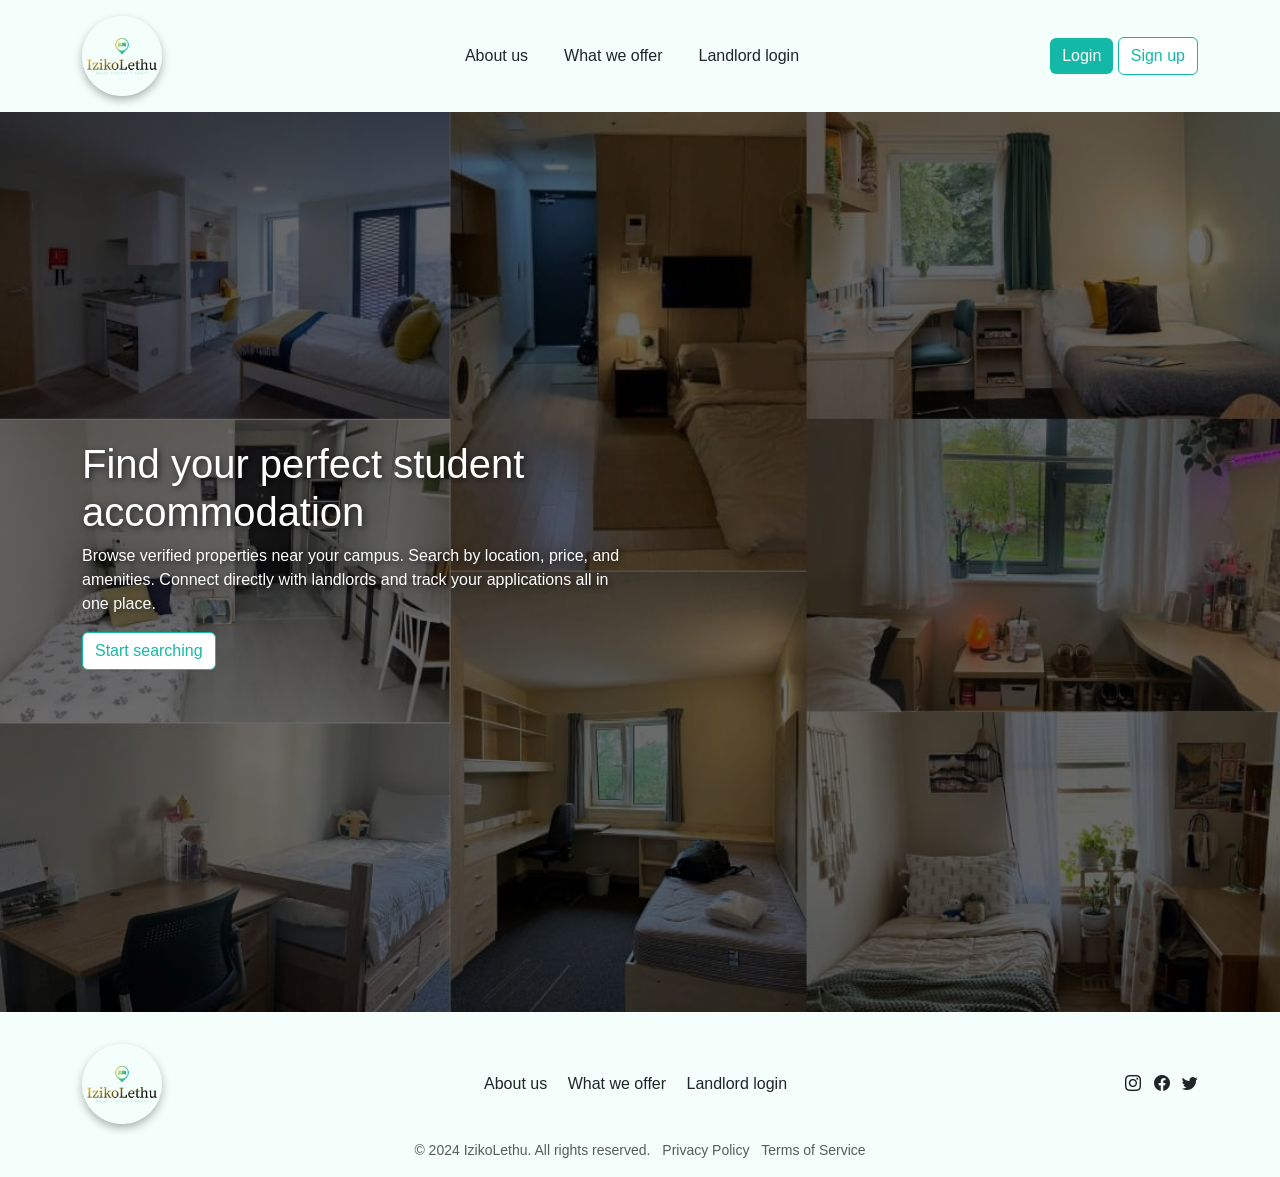
<file: index.html>
<!DOCTYPE html>
<html lang="en">
<head>
    <meta charset="UTF-8">
    <meta name="viewport" content="width=device-width, initial-scale=1.0">
    <title>Home - Student Accommodation</title>
    <link href="https://cdn.jsdelivr.net/npm/bootstrap@5.3.0/dist/css/bootstrap.min.css" rel="stylesheet">
    <link rel="stylesheet" href="https://cdn.jsdelivr.net/npm/bootstrap-icons@1.11.0/font/bootstrap-icons.css">
    <link rel="stylesheet" href="styles.css">
</head>
<body>
    <header class="text-center py-3" id="header">
        <div class="container d-flex justify-content-between align-items-center">
            <div class="fw-bold fs-4">
                <a href="index.html"><img src="images/default.png" class="logo"></a>
            </div>
            <div class="d-flex justify-content-between align-items-center">
                <div class="nav-links position-absolute start-50 translate-middle-x">
                    <a href="AboutUs.html" class="me-3 text-decoration-none text-dark">About us</a>
                    <a href="WhatWeOffer.html" class="me-3 text-decoration-none text-dark">What we offer</a>
                    <a href="Landlord.html" class="me-3 text-decoration-none text-dark">Landlord login</a>
                </div>
                <div>
                    <a href="StudentLogin.php" class="btn btn-primary-custom">Login</a>
                    <a href="StudentSignup.php" class="btn btn-ghost">Sign up</a>
                </div>
            </div>
        </div>
    </header>

    <section class="hero-section">
        <div class="container">
            <div class="row align-items-center">
                <div class="col-lg-6">
                    <h1 class="hero-title">Find your perfect student accommodation</h1>
                    <p class="hero-text">Browse verified properties near your campus. Search by location, price, and amenities. Connect directly with landlords and track your applications all in one place.</p>
                    <a href="StudentSignup.php" class="btn btn-ghost">Start searching</a>
                </div>
            </div>
        </div>
    </section>

    <footer class="py-3 mt-3">
        <div class="container">
            <div class="d-flex justify-content-between align-items-center mb-3">
                <div class="fw-bold fs-4">
                    <a><img src="images/default.png" class="logo"></a>
                </div>
                <div>
                    <a href="AboutUs.html" class="me-3 text-decoration-none text-dark">About us</a>
                    <a href="WhatWeOffer.html" class="me-3 text-decoration-none text-dark">What we offer</a>
                    <a href="Landlord.html" class="me-3 text-decoration-none text-dark">Landlord login</a>
                </div>
                <div>
                    <a href="#" class="me-2 text-dark"><i class="bi bi-instagram"></i></a>
                    <a href="#" class="me-2 text-dark"><i class="bi bi-facebook"></i></a>
                    <a href="#" class="text-dark"><i class="bi bi-twitter"></i></a>
                </div>
            </div>
            <div class="text-center small text-muted">
                <p class="mb-0">&copy; 2024 IzikoLethu. All rights reserved.
                    <a href="#" class="ms-2 text-decoration-none text-muted">Privacy Policy</a>
                    <a href="#" class="ms-2 text-decoration-none text-muted">Terms of Service</a>
                </p>
            </div>
        </div>
    </footer>
</body>
</html>
</file>
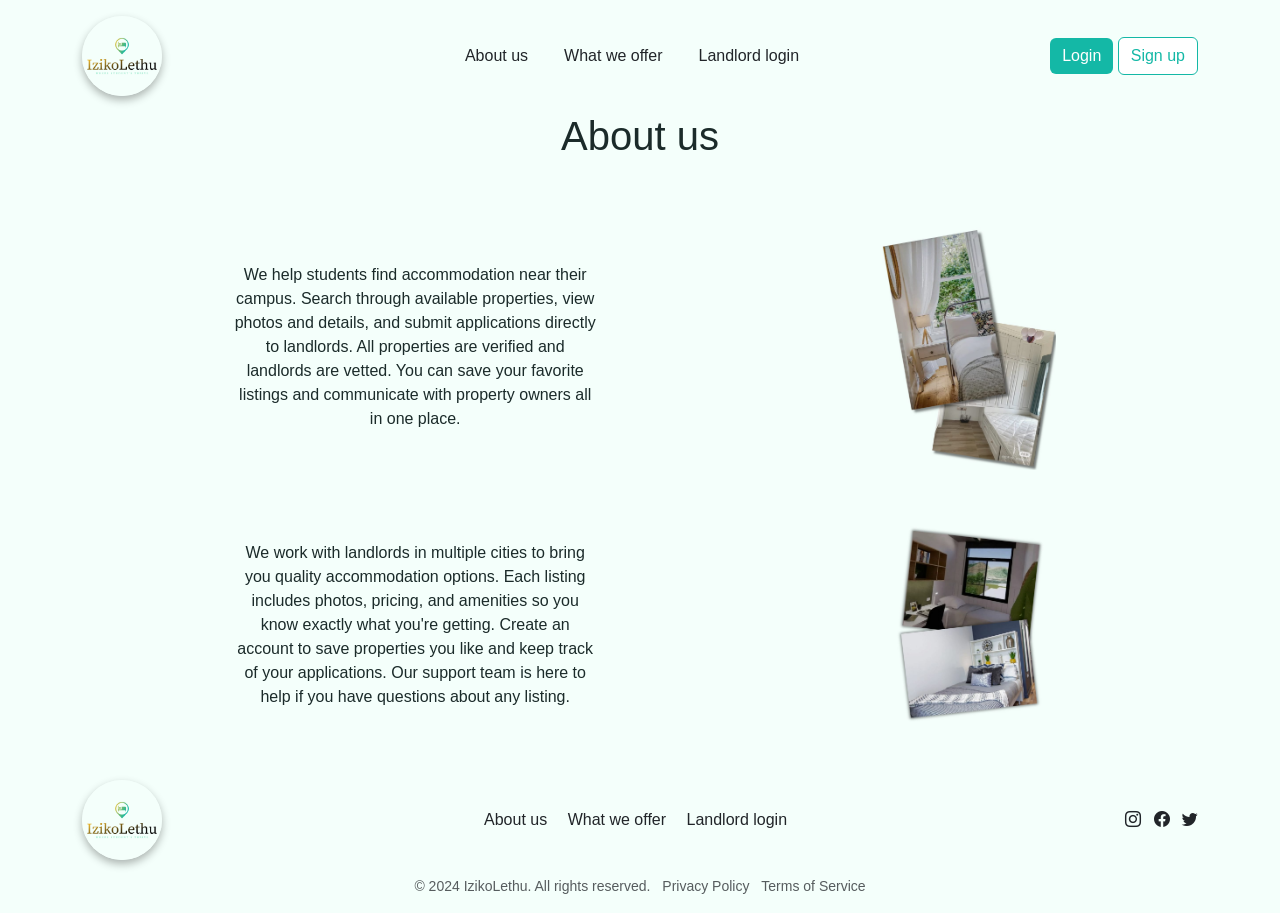
<file: AboutUs.html>
<!DOCTYPE html>
<html lang="en">
<head>
    <meta charset="UTF-8">
    <meta name="viewport" content="width=device-width, initial-scale=1.0">
    <title>About Us - Student Accommodation</title>
    <link href="https://cdn.jsdelivr.net/npm/bootstrap@5.3.0/dist/css/bootstrap.min.css" rel="stylesheet">
    <link rel="stylesheet" href="https://cdn.jsdelivr.net/npm/bootstrap-icons@1.11.0/font/bootstrap-icons.css">
    <link rel="stylesheet" href="styles.css">
</head>
<body>
    <header class="text-center py-3" id="header">
        <div class="container d-flex justify-content-between align-items-center">
            <div class="fw-bold fs-4">
                <a href="index.html"><img src="images/default.png" class="logo"></a>
            </div>
            <div class="d-flex justify-content-between align-items-center">
                <div class="nav-links position-absolute start-50 translate-middle-x">
                    <a href="AboutUs.html" class="me-3 text-decoration-none text-dark">About us</a>
                    <a href="WhatWeOffer.html" class="me-3 text-decoration-none text-dark">What we offer</a>
                    <a href="Landlord.html" class="me-3 text-decoration-none text-dark">Landlord login</a>
                </div>
                <div>
                    <a href="StudentLogin.php" class="btn btn-primary-custom">Login</a>
                    <a href="StudentSignup.php" class="btn btn-ghost">Sign up</a>
                </div>
            </div>
        </div>
    </header>

    <section class="content">
        <div class="container">
            <h1 class="hero-title text-center mb-4">About us</h1>
            <div class="about-grid">
                <div class="col-md-7">
                    <div class="feature-item text-center">
                        <p>We help students find accommodation near their campus. Search through available properties, view photos and details, and submit applications directly to landlords.
                        All properties are verified and landlords are vetted. You can save your favorite listings and communicate with property owners all in one place.</p>
                    </div>
                </div>

                <div class="col-md-5">
                    <div class="feature-item d-flex align-items-center justify-content-center">
                        <div class="about-image">
                            <img src="images/Image1.jpeg" alt="House Image">
                        </div>
                    </div>
                </div>

                <div class="col-md-7">
                    <div class="feature-item text-center">
                        <p>We work with landlords in multiple cities to bring you quality accommodation options. Each listing includes photos, pricing, and amenities so you know exactly what you're getting.
                        Create an account to save properties you like and keep track of your applications. Our support team is here to help if you have questions about any listing.</p>
                    </div>
                </div>

                <div class="col-md-5">
                    <div class="feature-item d-flex align-items-center justify-content-center">
                        <div class="about-image">
                            <img src="images/Image2.jpeg" alt="Search Image">
                        </div>
                    </div>
                </div>
            </div>
        </div>
    </section>

   <footer class="py-3 mt-3">
        <div class="container">
            <div class="d-flex justify-content-between align-items-center mb-3">
                <div class="fw-bold fs-4">
                    <a><img src="images/default.png" class="logo"></a>
                </div>
                <div>
                    <a href="AboutUs.html" class="me-3 text-decoration-none text-dark">About us</a>
                    <a href="WhatWeOffer.html" class="me-3 text-decoration-none text-dark">What we offer</a>
                    <a href="Landlord.html" class="me-3 text-decoration-none text-dark">Landlord login</a>
                </div>
                <div>
                    <a href="#" class="me-2 text-dark"><i class="bi bi-instagram"></i></a>
                    <a href="#" class="me-2 text-dark"><i class="bi bi-facebook"></i></a>
                    <a href="#" class="text-dark"><i class="bi bi-twitter"></i></a>
                </div>
            </div>
            <div class="text-center small text-muted">
                <p class="mb-0">&copy; 2024 IzikoLethu. All rights reserved.
                    <a href="#" class="ms-2 text-decoration-none text-muted">Privacy Policy</a>
                    <a href="#" class="ms-2 text-decoration-none text-muted">Terms of Service</a>
                </p>
            </div>
        </div>
    </footer>
</body>
</html>
</file>
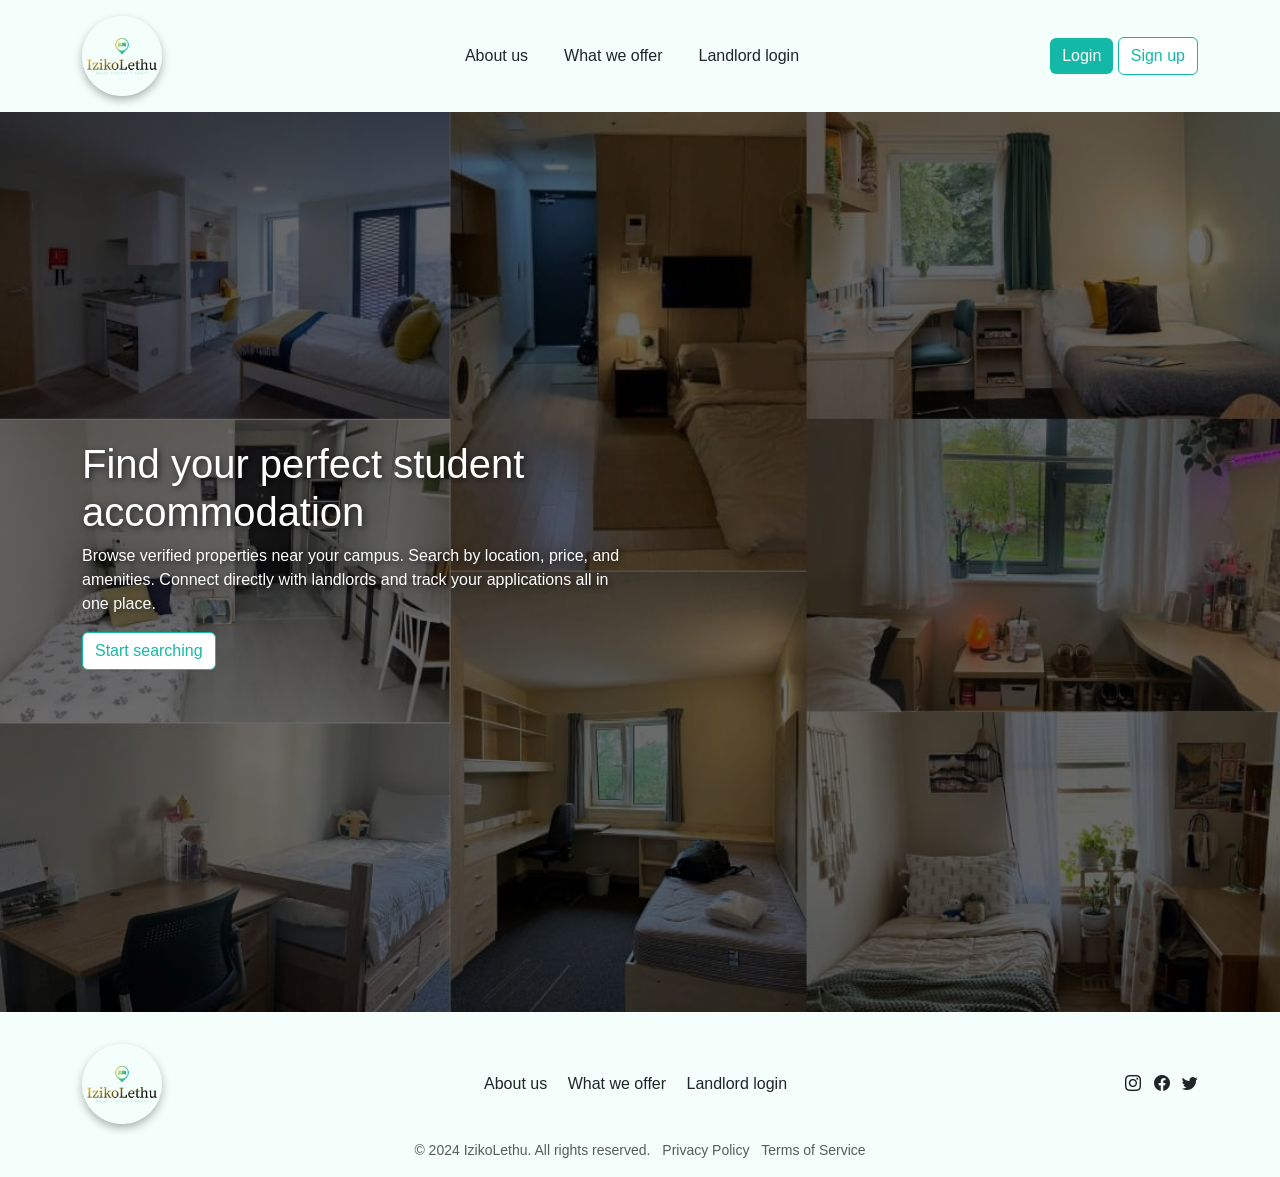
<file: HomePage.html>
<!DOCTYPE html>
<html lang="en">
<head>
    <meta charset="UTF-8">
    <meta name="viewport" content="width=device-width, initial-scale=1.0">
    <title>Home - Student Accommodation</title>
    <link href="https://cdn.jsdelivr.net/npm/bootstrap@5.3.0/dist/css/bootstrap.min.css" rel="stylesheet">
    <link rel="stylesheet" href="https://cdn.jsdelivr.net/npm/bootstrap-icons@1.11.0/font/bootstrap-icons.css">
    <link rel="stylesheet" href="styles.css">
</head>
<body>
    <header class="text-center py-3" id="header">
        <div class="container d-flex justify-content-between align-items-center">
            <div class="fw-bold fs-4">
                <a href="HomePage.html"><img src="images/default.png" class="logo"></a>
            </div>
            <div class="d-flex justify-content-between align-items-center">
                <div class="nav-links position-absolute start-50 translate-middle-x">
                    <a href="AboutUs.html" class="me-3 text-decoration-none text-dark">About us</a>
                    <a href="WhatWeOffer.html" class="me-3 text-decoration-none text-dark">What we offer</a>
                    <a href="Landlord.html" class="me-3 text-decoration-none text-dark">Landlord login</a>
                </div>
                <div>
                    <a href="StudentLogin.php" class="btn btn-primary-custom">Login</a>
                    <a href="StudentSignup.php" class="btn btn-ghost">Sign up</a>
                </div>
            </div>
        </div>
    </header>

    <section class="hero-section">
        <div class="container">
            <div class="row align-items-center">
                <div class="col-lg-6">
                    <h1 class="hero-title">Find your perfect student accommodation</h1>
                    <p class="hero-text">Browse verified properties near your campus. Search by location, price, and amenities. Connect directly with landlords and track your applications all in one place.</p>
                    <a href="StudentSignup.php" class="btn btn-ghost">Start searching</a>
                </div>
            </div>
        </div>
    </section>

    <footer class="py-3 mt-3">
        <div class="container">
            <div class="d-flex justify-content-between align-items-center mb-3">
                <div class="fw-bold fs-4">
                    <a><img src="images/default.png" class="logo"></a>
                </div>
                <div>
                    <a href="AboutUs.html" class="me-3 text-decoration-none text-dark">About us</a>
                    <a href="WhatWeOffer.html" class="me-3 text-decoration-none text-dark">What we offer</a>
                    <a href="Landlord.html" class="me-3 text-decoration-none text-dark">Landlord login</a>
                </div>
                <div>
                    <a href="#" class="me-2 text-dark"><i class="bi bi-instagram"></i></a>
                    <a href="#" class="me-2 text-dark"><i class="bi bi-facebook"></i></a>
                    <a href="#" class="text-dark"><i class="bi bi-twitter"></i></a>
                </div>
            </div>
            <div class="text-center small text-muted">
                <p class="mb-0">&copy; 2024 IzikoLethu. All rights reserved.
                    <a href="#" class="ms-2 text-decoration-none text-muted">Privacy Policy</a>
                    <a href="#" class="ms-2 text-decoration-none text-muted">Terms of Service</a>
                </p>
            </div>
        </div>
    </footer>
</body>
</html>
</file>
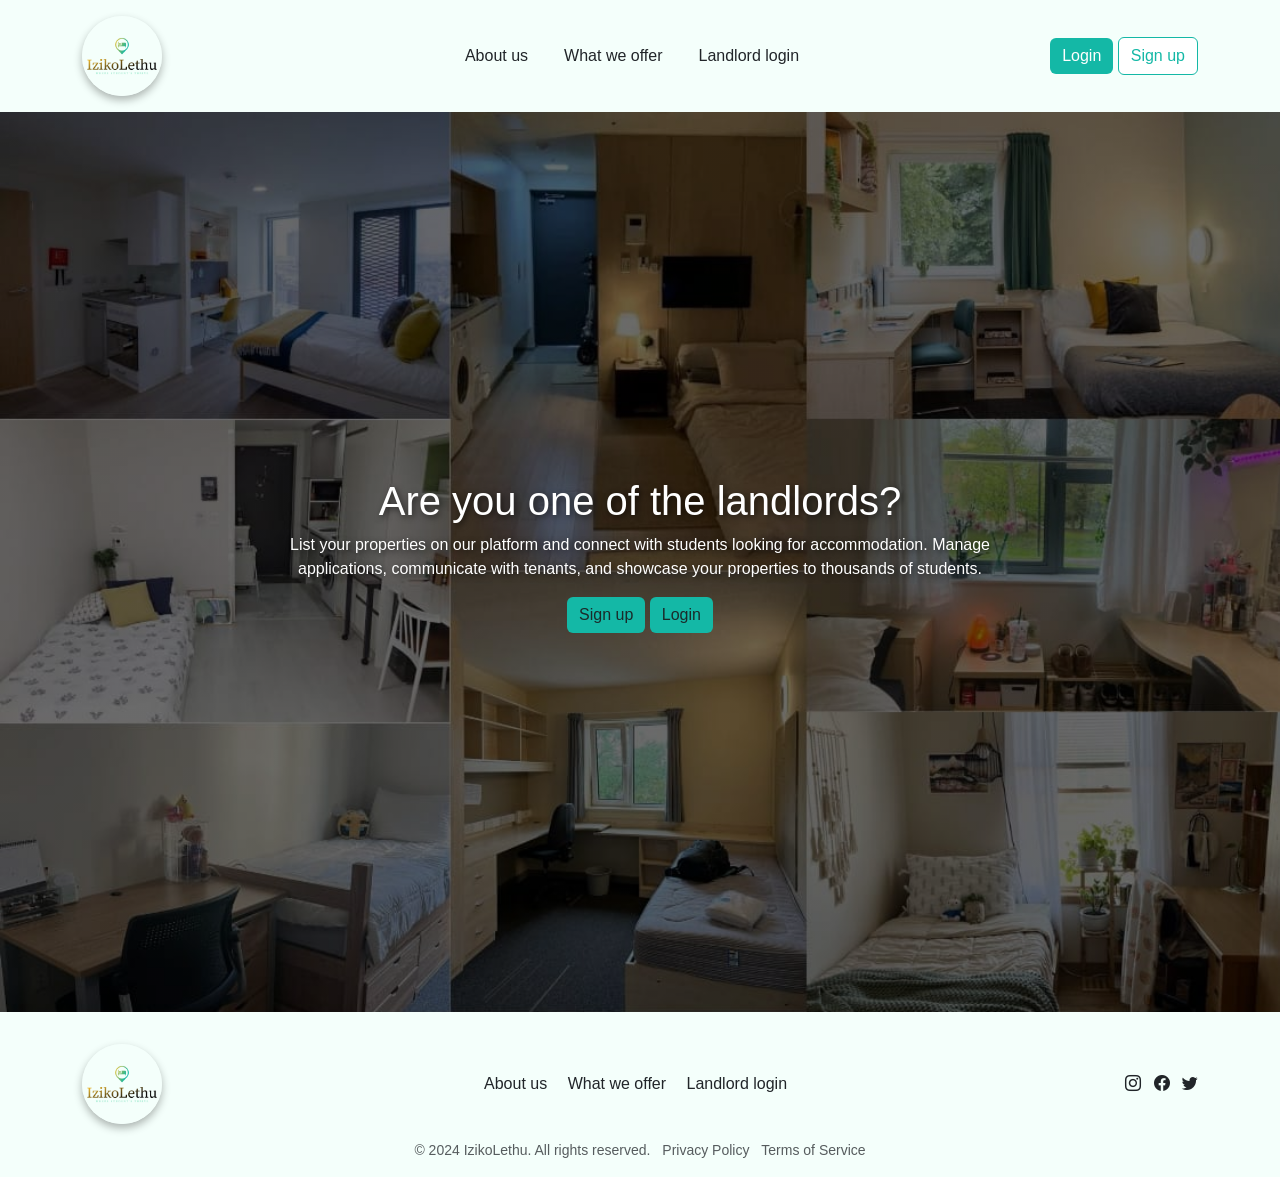
<file: Landlord.html>
<!DOCTYPE html>
<html lang="en">
<head>
    <meta charset="UTF-8">
    <meta name="viewport" content="width=device-width, initial-scale=1.0">
    <title>Landlord Login - Student Accommodation</title>
    <link href="https://cdn.jsdelivr.net/npm/bootstrap@5.3.0/dist/css/bootstrap.min.css" rel="stylesheet">
    <link rel="stylesheet" href="https://cdn.jsdelivr.net/npm/bootstrap-icons@1.11.0/font/bootstrap-icons.css">
    <link rel="stylesheet" href="styles.css">
</head>
<body>
    <header class="text-center py-3" id="header">
        <div class="container d-flex justify-content-between align-items-center">
            <div class="fw-bold fs-4">
                <a href="index.html"><img src="images/default.png" class="logo"></a>
            </div>
            <div class="d-flex justify-content-between align-items-center">
                <div class="nav-links position-absolute start-50 translate-middle-x">
                    <a href="AboutUs.html" class="me-3 text-decoration-none text-dark">About us</a>
                    <a href="WhatWeOffer.html" class="me-3 text-decoration-none text-dark">What we offer</a>
                    <a href="Landlord.html" class="me-3 text-decoration-none text-dark">Landlord login</a>
                </div>
                <div>
                    <a href="StudentLogin.php" class="btn btn-primary-custom">Login</a>
                    <a href="StudentSignup.php" class="btn btn-ghost">Sign up</a>
                </div>
            </div>
        </div>
    </header>

    <section class="hero-section">
        <div class="container">
            <div class="row justify-content-center">
                <div class="col-md-8 text-center">
                    <h1 class="hero-title">Are you one of the landlords?</h1>
                    <p class="hero-text">List your properties on our platform and connect with students looking for accommodation. Manage applications, communicate with tenants, and showcase your properties to thousands of students.</p>
                    <a class="btn btn-primary-custom" href="LandlordSignup.php" >Sign up</a>
                    <a class="btn btn-primary-custom" href="LandlordLogin.php" >Login</a>
                </div>
            </div>
        </div>
    </section>

    <footer class="py-3 mt-3">
        <div class="container">
            <div class="d-flex justify-content-between align-items-center mb-3">
                <div class="fw-bold fs-4">
                    <a><img src="images/default.png" class="logo"></a>
                </div>
                <div>
                    <a href="AboutUs.html" class="me-3 text-decoration-none text-dark">About us</a>
                    <a href="WhatWeOffer.html" class="me-3 text-decoration-none text-dark">What we offer</a>
                    <a href="Landlord.html" class="me-3 text-decoration-none text-dark">Landlord login</a>
                </div>
                <div>
                    <a href="#" class="me-2 text-dark"><i class="bi bi-instagram"></i></a>
                    <a href="#" class="me-2 text-dark"><i class="bi bi-facebook"></i></a>
                    <a href="#" class="text-dark"><i class="bi bi-twitter"></i></a>
                </div>
            </div>
            <div class="text-center small text-muted">
                <p class="mb-0">&copy; 2024 IzikoLethu. All rights reserved.
                    <a href="#" class="ms-2 text-decoration-none text-muted">Privacy Policy</a>
                    <a href="#" class="ms-2 text-decoration-none text-muted">Terms of Service</a>
                </p>
            </div>
        </div>
    </footer>
</body>
</html>
</file>
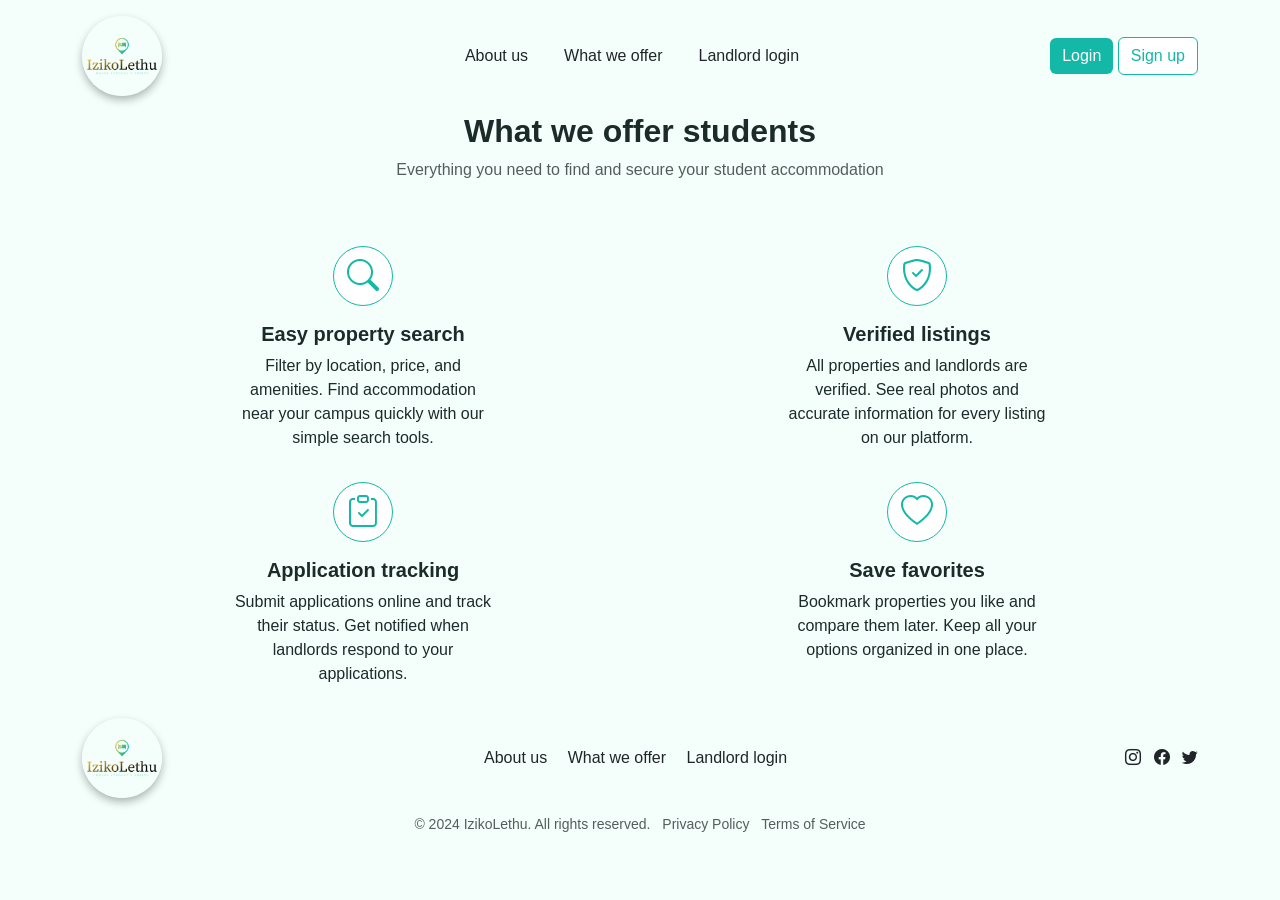
<file: WhatWeOffer.html>
<!DOCTYPE html>
<html lang="en">
<head>
    <meta charset="UTF-8">
    <meta name="viewport" content="width=device-width, initial-scale=1.0">
    <title>What We Offer - Student Accommodation</title>
    <link href="https://cdn.jsdelivr.net/npm/bootstrap@5.3.0/dist/css/bootstrap.min.css" rel="stylesheet">
    <link rel="stylesheet" href="https://cdn.jsdelivr.net/npm/bootstrap-icons@1.11.0/font/bootstrap-icons.css">
    <link rel="stylesheet" href="styles.css">
</head>
<body>
    <header class="text-center py-3" id="header">
        <div class="container d-flex justify-content-between align-items-center">
            <div class="fw-bold fs-4">
                <a href="index.html"><img src="images/default.png" class="logo"></a>
            </div>
            <div class="d-flex justify-content-between align-items-center">
                <div class="nav-links position-absolute start-50 translate-middle-x">
                    <a href="AboutUs.html" class="me-3 text-decoration-none text-dark">About us</a>
                    <a href="WhatWeOffer.html" class="me-3 text-decoration-none text-dark">What we offer</a>
                    <a href="Landlord.html" class="me-3 text-decoration-none text-dark">Landlord login</a>
                </div>
                <div>
                    <a href="StudentLogin.php" class="btn btn-primary-custom">Login</a>
                    <a href="StudentSignup.php" class="btn btn-ghost">Sign up</a>
                </div>
            </div>
        </div>
    </header>

    <section class="content">
        <div class="container" style="max-width: 1100px;">
            <h2 class="fw-bold fs-2 mb-2 text-center">What we offer students</h2>
            <p class="text-muted mb-4 text-center">Everything you need to find and secure your student accommodation</p>

            <div class="features-grid">
                <div class="col-md-6">
                    <div class="feature-item text-center">
                        <div class="feature-icon btn-ghost fs-2 mb-3 d-inline-flex align-items-center justify-content-center rounded-circle" style="width:60px; height:60px;">
                            <i class="bi bi-search"></i>
                        </div>
                        <h3 class="fw-bold fs-5">Easy property search</h3>
                        <p>Filter by location, price, and amenities. Find accommodation near your campus quickly with our simple search tools.</p>
                    </div>
                </div>

                <div class="col-md-6">
                    <div class="feature-item text-center">
                        <div class="feature-icon btn-ghost fs-2 mb-3 d-inline-flex align-items-center justify-content-center rounded-circle" style="width:60px; height:60px;">
                            <i class="bi bi-shield-check"></i>
                        </div>
                        <h3 class="fw-bold fs-5">Verified listings</h3>
                        <p>All properties and landlords are verified. See real photos and accurate information for every listing on our platform.</p>
                    </div>
                </div>

                <div class="col-md-6">
                    <div class="feature-item text-center">
                        <div class="feature-icon btn-ghost fs-2 mb-3 d-inline-flex align-items-center justify-content-center rounded-circle" style="width:60px; height:60px;">
                            <i class="bi bi-clipboard-check"></i>
                        </div>
                        <h3 class="fw-bold fs-5">Application tracking</h3>
                        <p>Submit applications online and track their status. Get notified when landlords respond to your applications.</p>
                    </div>
                </div>

                <div class="col-md-6">
                    <div class="feature-item text-center">
                        <div class="feature-icon btn-ghost fs-2 mb-3 d-inline-flex align-items-center justify-content-center rounded-circle" style="width:60px; height:60px;">
                            <i class="bi bi-heart"></i>
                        </div>
                        <h3 class="fw-bold fs-5">Save favorites</h3>
                        <p>Bookmark properties you like and compare them later. Keep all your options organized in one place.</p>
                    </div>
                </div>
            </div>
        </div>
    </section>

    <footer class="py-3 mt-3">
        <div class="container">
            <div class="d-flex justify-content-between align-items-center mb-3">
                <div class="fw-bold fs-4">
                    <a><img src="images/default.png" class="logo"></a>
                </div>
                <div>
                    <a href="AboutUs.html" class="me-3 text-decoration-none text-dark">About us</a>
                    <a href="WhatWeOffer.html" class="me-3 text-decoration-none text-dark">What we offer</a>
                    <a href="Landlord.html" class="me-3 text-decoration-none text-dark">Landlord login</a>
                </div>
                <div>
                    <a href="#" class="me-2 text-dark"><i class="bi bi-instagram"></i></a>
                    <a href="#" class="me-2 text-dark"><i class="bi bi-facebook"></i></a>
                    <a href="#" class="text-dark"><i class="bi bi-twitter"></i></a>
                </div>
            </div>
            <div class="text-center small text-muted">
                <p class="mb-0">&copy; 2024 IzikoLethu. All rights reserved.
                    <a href="#" class="ms-2 text-decoration-none text-muted">Privacy Policy</a>
                    <a href="#" class="ms-2 text-decoration-none text-muted">Terms of Service</a>
                </p>
            </div>
        </div>
    </footer>
</body>
</html>
</file>
<file: styles.css>
:root {
  --bg: #F4FFFB;           
  --card: #FFFFFF;         
  --accent: #14B8A6;       
  --accent-light: #34D399;
  --highlight: #FBBF24;    
  --muted: #8f9aa3;
  --border: #e6f3ef;
  --success: #34D399;
}

.logo{
  width:5rem;
  height:5rem;
  border-radius:50%;
  box-shadow: 0 4px 8px rgba(0, 0, 0, 0.3);
}

body {
  background: var(--bg);
  color: #1b2b2a;
  font-family: "Segoe UI", Roboto, "Helvetica Neue", Arial, sans-serif;
}

.nav-links {
    display: flex;         
    justify-content: center;
    gap: 20px;           
    list-style: none;
    padding: 0;
    margin: 0;
}

.hero-section {
  position: relative;
  width: 100%;
  height: 100vh;
  background: linear-gradient(
      rgba(0,0,0,0.4), 
      rgba(0,0,0,0.4)
    ),
    url("images/Collage.jpeg") center/cover no-repeat; 
  display: flex;
  align-items: center;
  color: white;
  padding: 80px 0;
}

.hero-section .hero-title,
.hero-section .hero-text {
  color: white;
  text-shadow: 2px 2px 6px rgba(0,0,0,0.6);
}

.hero-section .btn-primary-custom {
  background: var(--accent);
  color: #1b2b2a;
  border: none;
}

.hero-section .btn-primary-custom:hover {
  background: #fff;
  color: var(--accent);
}

.hero-image-box {
  display: none; 
}

.features-grid {
    display: grid;
    grid-template-columns: repeat(auto-fit, minmax(350px, 1fr));
    gap: 2rem; 
    justify-items: center; 
    margin-top: 4rem;
}

.feature-item p {
    max-width: 1000px; 
    margin: 0 auto;
}

.about-grid {
    display: grid;
    grid-template-columns: 3fr 2fr;
    gap: 2rem; 
    align-items: center; 
    justify-items: center;
    margin-top: 4rem;
}

.about-image img{
    width: 100%;      
    max-width: 350px;  
    height: auto;
}

.app { 
  display: flex; 
  min-height: 100vh; 
}

.sidebar {
  min-width: 250px;
  background: #10b395;
  color: #fff;
  padding: 24px 16px;
}

.sidebar .brand {
  font-weight: 700;
  font-size: 18px;
  margin-bottom: 18px;
}

.sidebar nav ul {
  list-style: none;
  padding: 0;
  margin: 0;
}

.sidebar nav .nav-item {
  padding: 14px 12px;
  border-radius: 6px;
  color: #fff;
  margin-bottom: 6px;
  cursor: pointer;
  font-weight: 600;
}

.sidebar nav .nav-item.active {
  background: rgba(255, 255, 255, 0.12);
}

.main {
  flex: 1;
  padding: 18px 28px;
}

.content {
  max-width: 1100px;
  margin: 0 auto;
}

.card {
  position: relative;
  background: var(--card);
  border-radius: 12px;
  padding: 18px;
  margin-bottom: 18px;
  box-shadow: 0 2px 0 rgba(10,10,10,0.02);
}

.top-card {
  padding: 22px 18px;
  display: flex;
  align-items: center;
  justify-content: space-between;
}

.profile-large { 
  display: flex; gap: 18px; align-items: center; 
}

.avatar-large {
  width: 80px;
  height: 80px;
  border-radius: 50%;
  background: #f2f6f5;
  display: flex;
  align-items: center;
  justify-content: center;
  font-size: 36px;
}

.profile-info h2 { 
  margin: 0 0 6px 0; font-size: 20px; 
}

.tabs { 
  display: flex; gap: 12px; margin-bottom: 16px; 
}

.tab-btn {
  background: transparent;
  border: 1px solid var(--border);
  padding: 12px 18px;
  border-radius: 8px;
  cursor: pointer;
  font-weight: 600;
}

.tab-btn.active { 
  background: var(--accent); 
  color: #fff; 
  border-color: transparent; 
}

.form-area { 
  padding: 8px 0 0 0; 
}

.alert { 
  padding: 10px 14px; 
  border-radius: 8px; 
  margin-bottom: 12px; 
  border: 1px solid rgba(0,0,0,0.04); 
}

.tab-panel { 
  padding: 8px 0 14px 0; 
}

.row { 
  display: flex; 
  gap: 18px; 
  margin-bottom: 14px; 
  flex-wrap: wrap; }

label { 
  display: block; 
  flex: 1; 
  min-width: 200px; 
  font-size: 14px; 
  color: #153733; }

label input, label select, label textarea {
  width: 100%;
  padding: 12px;
  border-radius: 8px;
  border: 1px solid var(--border);
  background: #eef7f6;
  outline: none;
  font-size: 14px;
}

textarea { 
  resize: vertical; 
  background: #f8fafb; 
}

.btn-dashboard {
  border-radius: 8px;
  font-weight: 600;
}

.btn-ghost {
  background: white;
  border: 1px solid var(--accent);
  color: var(--accent);
}

.btn-ghost:hover {
  background: var(--accent);
  color: #fff;
  border: none;
}

.btn-primary-custom {
  background: var(--accent);
  color: #fff;
  border: none;
}

.btn-primary-custom:hover {
  background: white;
  border: 1px solid var(--accent);
  color: var(--accent);
}

.back-link {
    color: #FBBF24;
    text-decoration: none;
}

.back-link:hover {
    text-decoration: underline;
}

header, footer {
  background: var(--bg); 
}

@media (max-width: 900px) {
  .sidebar { display: none; }
  .row { flex-direction: column; }
  .content { padding: 0 8px; }
}
</file>
